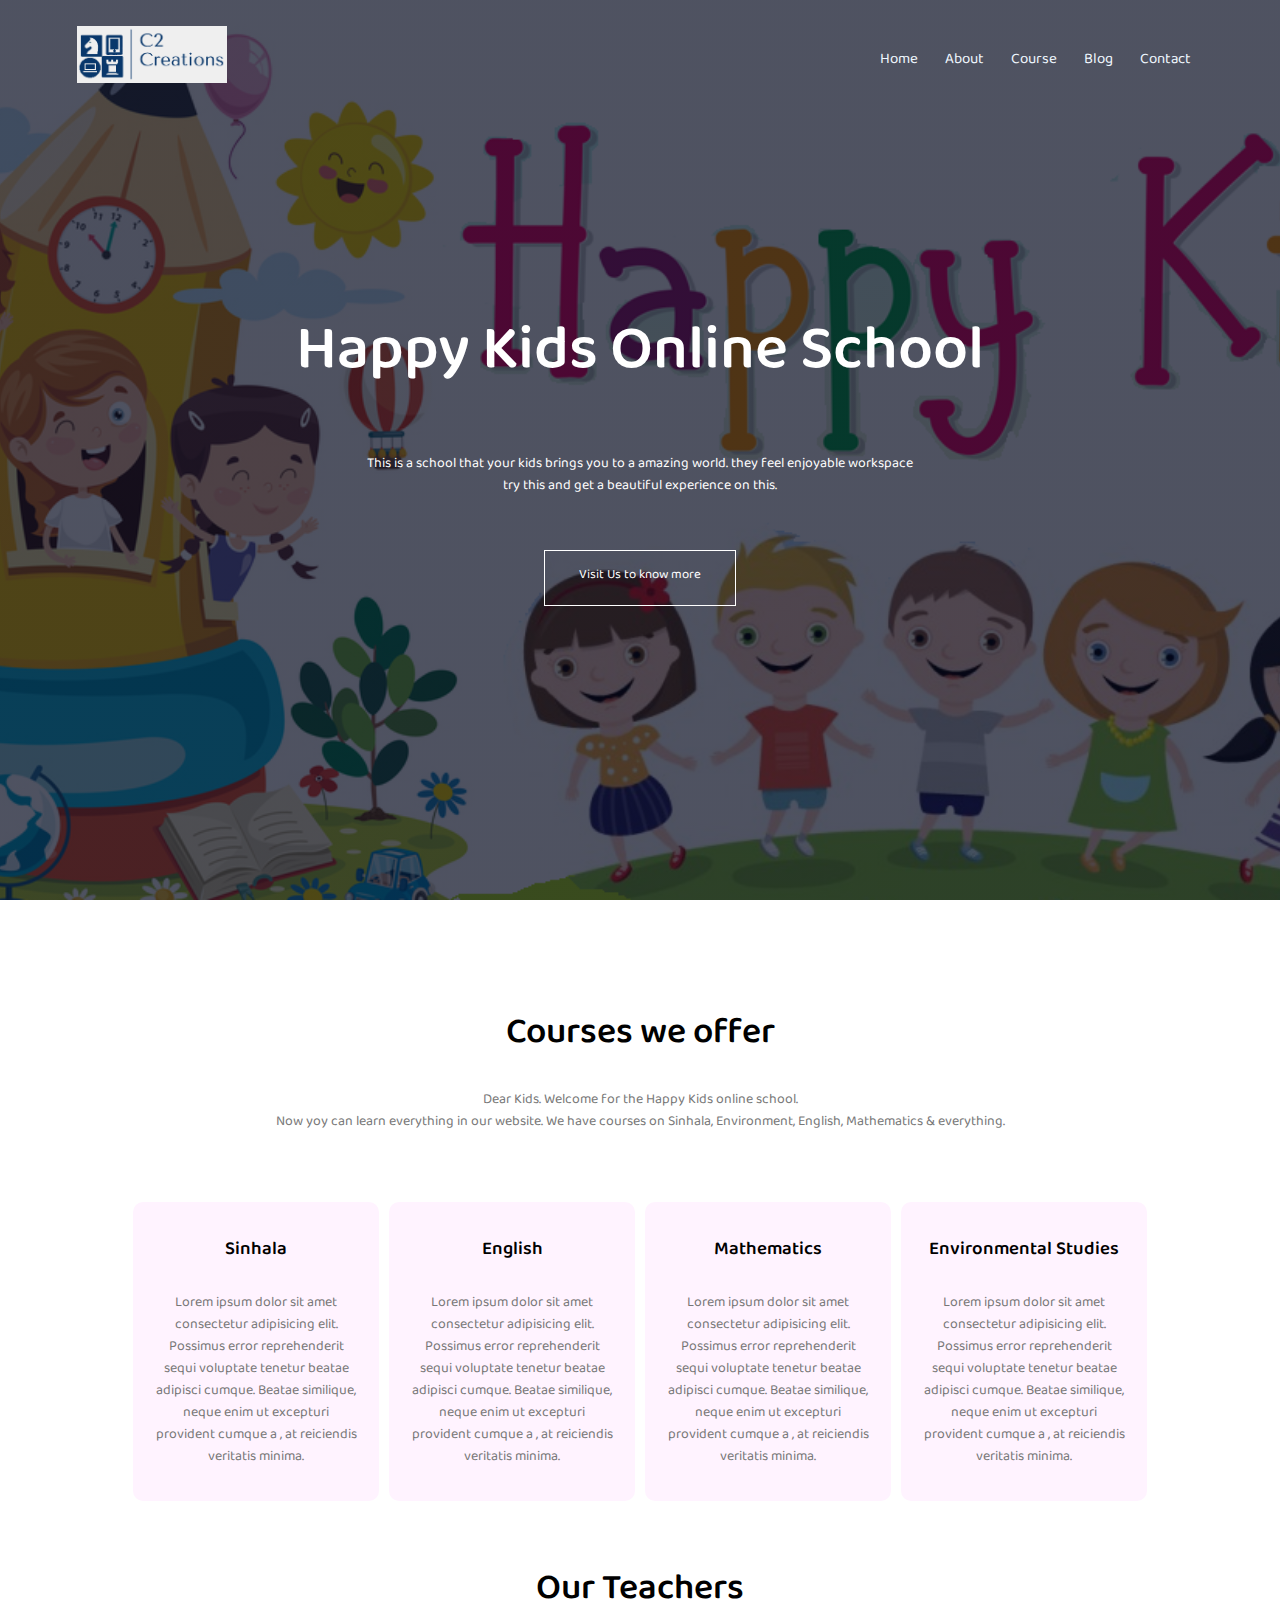
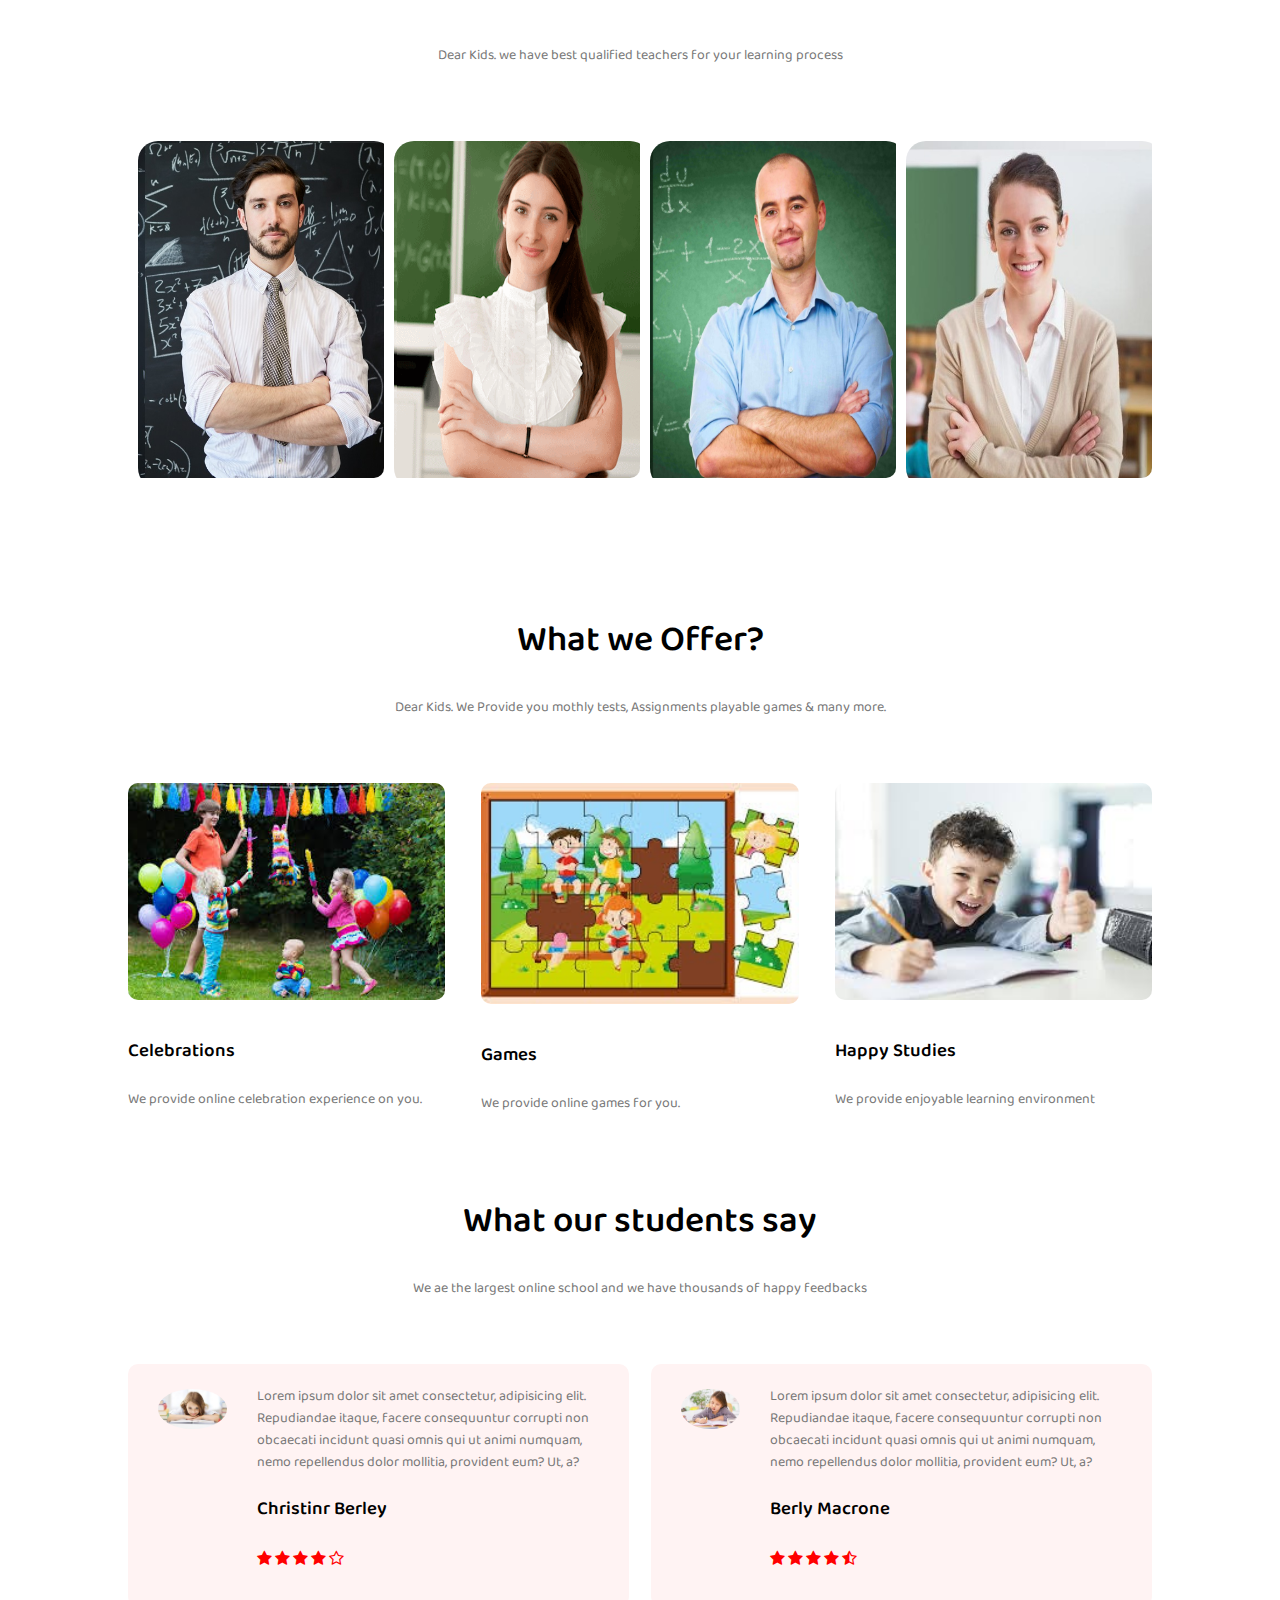
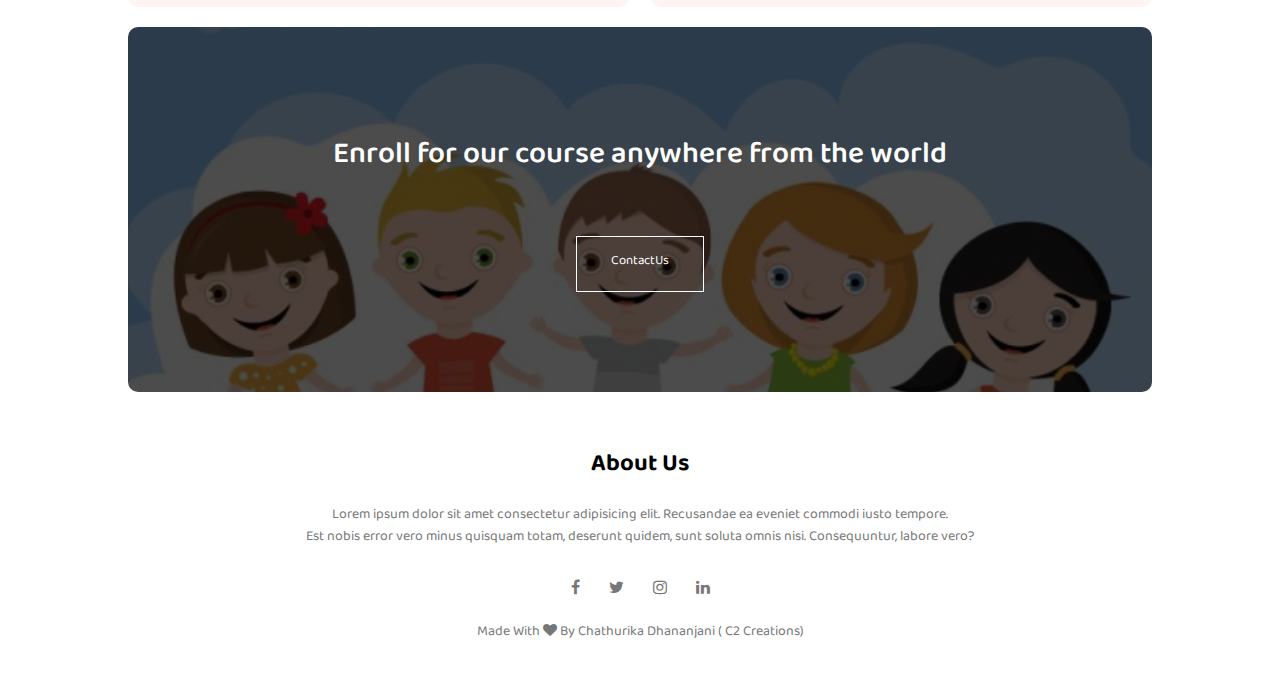
<file: Happy Kids Online School/index.html>
<!DOCTYPE html>
<html lang="en">
<head>
    <meta charset="UTF-8">
    <meta http-equiv="X-UA-Compatible" content="IE=edge">
    <meta name="viewport" content="width=device-width, initial-scale=1.0">
    <link rel="stylesheet" href="style.css">
    <link rel="stylesheet" href="style2.css">
    <link rel="stylesheet" href="style3.css">
    <link rel="preconnect" href="https://fonts.gstatic.com">
    <link href="https://fonts.googleapis.com/css2?family=Baloo+Tammudu+2:wght@400;500;700;800&display=swap" rel="stylesheet">
    <link rel="stylesheet" href="https://maxcdn.bootstrapcdn.com/font-awesome/4.6.1/css/font-awesome.min.css">
    <title>E-learning</title>
</head>
<body>

    <section class="header">
        <nav>
            <a href="index.html"><img src="img/logo.png" ></a>
            <div class="nav-links" id="navLinks">
                <i class="fa fa-times" onclick="hideMenu()"></i>
                <ul>
                    <li><a href="index.html">Home</a></li>
                    <li><a href="about.html">About</a></li>
                    <li><a href="course.html">Course</a></li>
                    <li><a href="blog.html">Blog</a></li>
                    <li><a href="contact.html">Contact</a></li>
                </ul>
            </div><!--nav-links-->
            <i class="fa fa-bars" onclick="showMenu()"></i><!--nav-links-->
        </nav>

        <div class="text-box">
            <h1>Happy Kids Online School</h1>
            <p>This is a school that your kids brings you to a amazing world. they feel enjoyable workspace <br> try this and get a beautiful experience on this.</p>
            <a href="#" class="new-button">Visit Us to know more</a>

        </div><!--text-box-->

    </section><!--header section-->

    <!--couese section-->
    <section class="course">
        <h1>Courses we offer</h1>
        <p>Dear Kids. Welcome for the Happy Kids online school. <br> Now yoy can learn everything in our website. We have courses on Sinhala, Environment, English, Mathematics & everything.</p>
        <div class="row">
            <div class="course-col">
                <h3>Sinhala</h3>
                <p>Lorem ipsum dolor sit amet consectetur adipisicing elit. Possimus error 
                    reprehenderit sequi voluptate tenetur beatae adipisci
                     cumque. Beatae similique, neque enim ut excepturi provident cumque a
                     , at reiciendis veritatis minima.</p>
            </div>
            <div class="course-col">
                <h3>English</h3>
                <p>Lorem ipsum dolor sit amet consectetur adipisicing elit. Possimus error 
                    reprehenderit sequi voluptate tenetur beatae adipisci
                     cumque. Beatae similique, neque enim ut excepturi provident cumque a
                     , at reiciendis veritatis minima.</p>
            </div>
            <div class="course-col">
                <h3>Mathematics</h3>
                <p>Lorem ipsum dolor sit amet consectetur adipisicing elit. Possimus error 
                    reprehenderit sequi voluptate tenetur beatae adipisci
                     cumque. Beatae similique, neque enim ut excepturi provident cumque a
                     , at reiciendis veritatis minima.</p>
            </div>
            <div class="course-col">
                <h3>Environmental Studies</h3>
                <p>Lorem ipsum dolor sit amet consectetur adipisicing elit. Possimus error 
                    reprehenderit sequi voluptate tenetur beatae adipisci
                     cumque. Beatae similique, neque enim ut excepturi provident cumque a
                     , at reiciendis veritatis minima.</p>
            </div>

        </div><!--row-->

    </section><!--course-->





    <!--Teachers-->
    <section class="teachers">
        <h1>Our Teachers</h1>
        <p>Dear Kids. we have best qualified teachers for your learning process</p>

        <div class="row">

            <div class="teach-col">
                <img src="img/1.jpg">
                <div class="layer">
                    <h3>
                        Mr.John
                    </h3>
                </div>


            </div>
            <div class="teach-col">
                <img src="img/4.png">
                <div class="layer">
                    <h3>
                        Miss.Florida
                    </h3>
                </div>


            </div>
            
            <div class="teach-col">
                <img src="img/3.jpg">
                <div class="layer">
                    <h3>
                        Mr.Shadem
                    </h3>
                </div>


            </div>
            <div class="teach-col">
                <img src="img/2.jpg">
                <div class="layer">
                    <h3>
                        Miss.Anne
                    </h3>
                </div>


            </div>
            
        </div><!--row-->

    </section><!--Teachers-->




    <!--facilities-->
    <section class="facilities">
        <h1>What we Offer?</h1>
        <p>Dear Kids. We Provide you mothly tests, Assignments playable games & many more.</p>


        <div class="row">
            <div class="faci-col">
                <img src="img/celebration.jpeg" >
                <h3>Celebrations</h3>
                <p>We provide online celebration experience on you. </p>

            </div>
            <div class="faci-col">
                <img src="img/game.jpeg" >
                <h3>Games</h3>
                <p>We provide online games for you. </p>

            </div>
            <div class="faci-col">
                <img src="img/happy_studies.jpeg" >
                <h3>Happy Studies</h3>
                <p>We provide enjoyable learning environment </p>


            </div>
        </div><!--row-->

    </section><!--facilities-->




    <!--testimonials-->
    <section class="testimonials">
        <h1>What our students say</h1>
        <p>We ae the largest online school and we have thousands of happy feedbacks</p>

        <div class="row">
            <div class="testi-col">
                <img src="img/u1.jpeg">
                <div>
                    <p>Lorem ipsum dolor sit amet consectetur, adipisicing elit. Repudiandae itaque, facere consequuntur corrupti non obcaecati incidunt quasi omnis qui ut animi numquam, nemo repellendus dolor mollitia, provident eum? Ut, a?</p>
                    <h3>Christinr Berley</h3>
                    <i class="fa fa-star"></i>
                    <i class="fa fa-star"></i>
                    <i class="fa fa-star"></i>
                    <i class="fa fa-star"></i>
                    <i class="fa fa-star-o"></i>
                </div>
            </div>
        
            <div class="testi-col">
                <img src="img/u3.jpeg">
                <div>
                    <p>Lorem ipsum dolor sit amet consectetur, adipisicing elit. Repudiandae itaque, facere consequuntur corrupti non obcaecati incidunt quasi omnis qui ut animi numquam, nemo repellendus dolor mollitia, provident eum? Ut, a?</p>
                    <h3>Berly Macrone</h3>
                    <i class="fa fa-star"></i>
                    <i class="fa fa-star"></i>
                    <i class="fa fa-star"></i>
                    <i class="fa fa-star"></i>
                    <i class="fa fa-star-half-o"></i>
                </div>
            </div>
        </div>

    </section><!--testimonials-->




    <!--Call to action-->
    <section class="cta">
        <h1>Enroll for our course anywhere from the world</h1>
        <a href="contact.html" class="new-button">ContactUs</a>

    </section>

    <!--Footer-->
    <section class="footer">
        <h2>About Us</h2>
        <p>Lorem ipsum dolor sit amet consectetur adipisicing elit. Recusandae ea eveniet commodi iusto tempore. <br> Est nobis error vero minus quisquam totam, deserunt quidem, sunt soluta omnis nisi. Consequuntur, labore vero?</p>

        <div class="icon">
            <i class="fa fa-facebook"></i>
            <i class="fa fa-twitter"></i>
            <i class="fa fa-instagram"></i>
            <i class="fa fa-linkedin"></i>
        
        </div>
        <p>Made With <i class="fa fa-heart"></i> By Chathurika Dhananjani ( C2 Creations)</p>
    </section>




    






<!--js for menu-->
<script>
    var navLinks =document.getElementById("navLinks");

    function showMenu(){
        navLinks.style.right="0";
    }
    function hideMenu(){
        navLinks.style.right="-200px";
    }
</script>
</body>




</html>
</file>
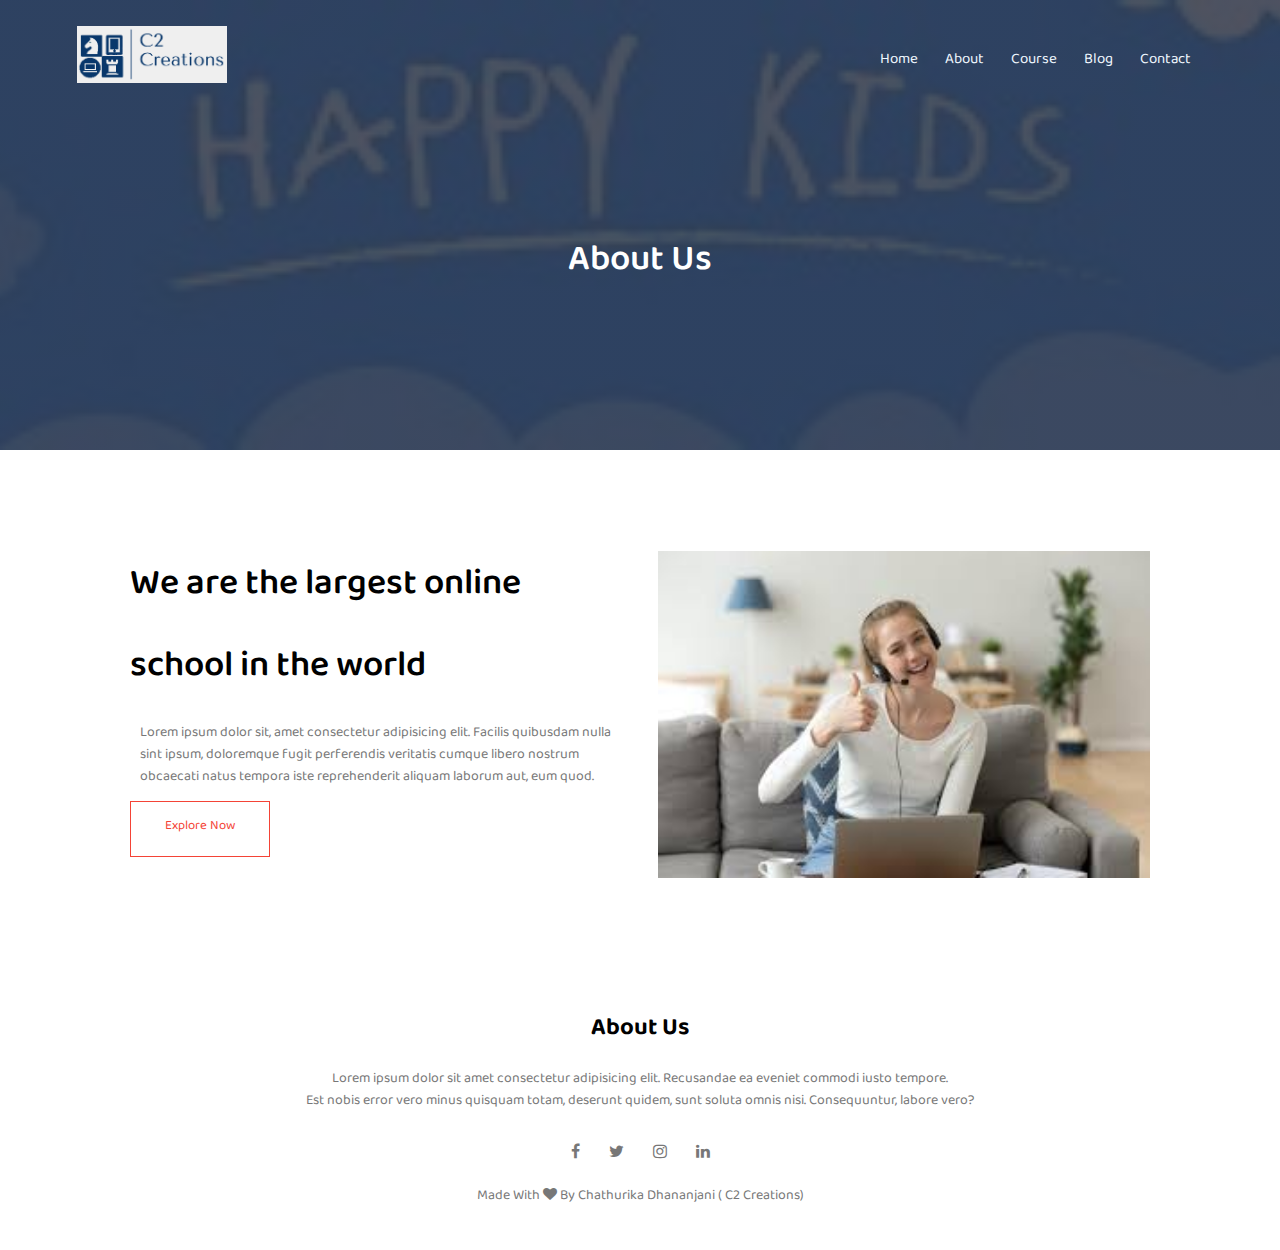
<file: Happy Kids Online School/about.html>
<!DOCTYPE html>
<html lang="en">
<head>
    <meta charset="UTF-8">
    <meta http-equiv="X-UA-Compatible" content="IE=edge">
    <meta name="viewport" content="width=device-width, initial-scale=1.0">
    <link rel="stylesheet" href="style.css">
    <link rel="stylesheet" href="style2.css">
    <link rel="preconnect" href="https://fonts.gstatic.com">
    <link href="https://fonts.googleapis.com/css2?family=Baloo+Tammudu+2:wght@400;500;700;800&display=swap" rel="stylesheet">
    <link rel="stylesheet" href="https://maxcdn.bootstrapcdn.com/font-awesome/4.6.1/css/font-awesome.min.css">
    <title>E-learning</title>
</head>
<body>

    <section class="sub-header">
        <nav>
            <a href="index.html"><img src="img/logo.png" ></a>
            <div class="nav-links" id="navLinks">
                <i class="fa fa-times" onclick="hideMenu()"></i>
                <ul>
                    <li><a href="index.html">Home</a></li>
                    <li><a href="about.html">About</a></li>
                    <li><a href="course.html">Course</a></li>
                    <li><a href="blog.html">Blog</a></li>
                    <li><a href="contact.html">Contact</a></li>
                </ul>
            </div><!--nav-links-->
            <i class="fa fa-bars" onclick="showMenu()"></i><!--nav-links-->
        </nav>

        <h1>About Us</h1>

    </section><!--sub-header section-->

    <section class="about_us">
        <div class="row">
            <div class="about-col">
                <h1>We are the largest online school in the world</h1>
                <p>Lorem ipsum dolor sit, amet consectetur adipisicing elit. Facilis quibusdam nulla sint ipsum, doloremque fugit perferendis veritatis cumque libero nostrum obcaecati natus tempora iste reprehenderit aliquam laborum aut, eum quod.</p>
                <a href="#" class="new-button red-btn">Explore Now</a>

            </div>
            <div class="about-col">
                <img src="img/about.jpeg" alt="">
            </div>
        </div><!--row-->

    </section><!--about us-->






    
  
    <!--Footer-->
    <section class="footer">
        <h2>About Us</h2>
        <p>Lorem ipsum dolor sit amet consectetur adipisicing elit. Recusandae ea eveniet commodi iusto tempore. <br> Est nobis error vero minus quisquam totam, deserunt quidem, sunt soluta omnis nisi. Consequuntur, labore vero?</p>

        <div class="icon">
            <i class="fa fa-facebook"></i>
            <i class="fa fa-twitter"></i>
            <i class="fa fa-instagram"></i>
            <i class="fa fa-linkedin"></i>
        
        </div>
        <p>Made With <i class="fa fa-heart"></i> By Chathurika Dhananjani ( C2 Creations)</p>
    </section>




    






<!--js for menu-->
<script>
    var navLinks =document.getElementById("navLinks");

    function showMenu(){
        navLinks.style.right="0";
    }
    function hideMenu(){
        navLinks.style.right="-200px";
    }
</script>
</body>




</html>
</file>
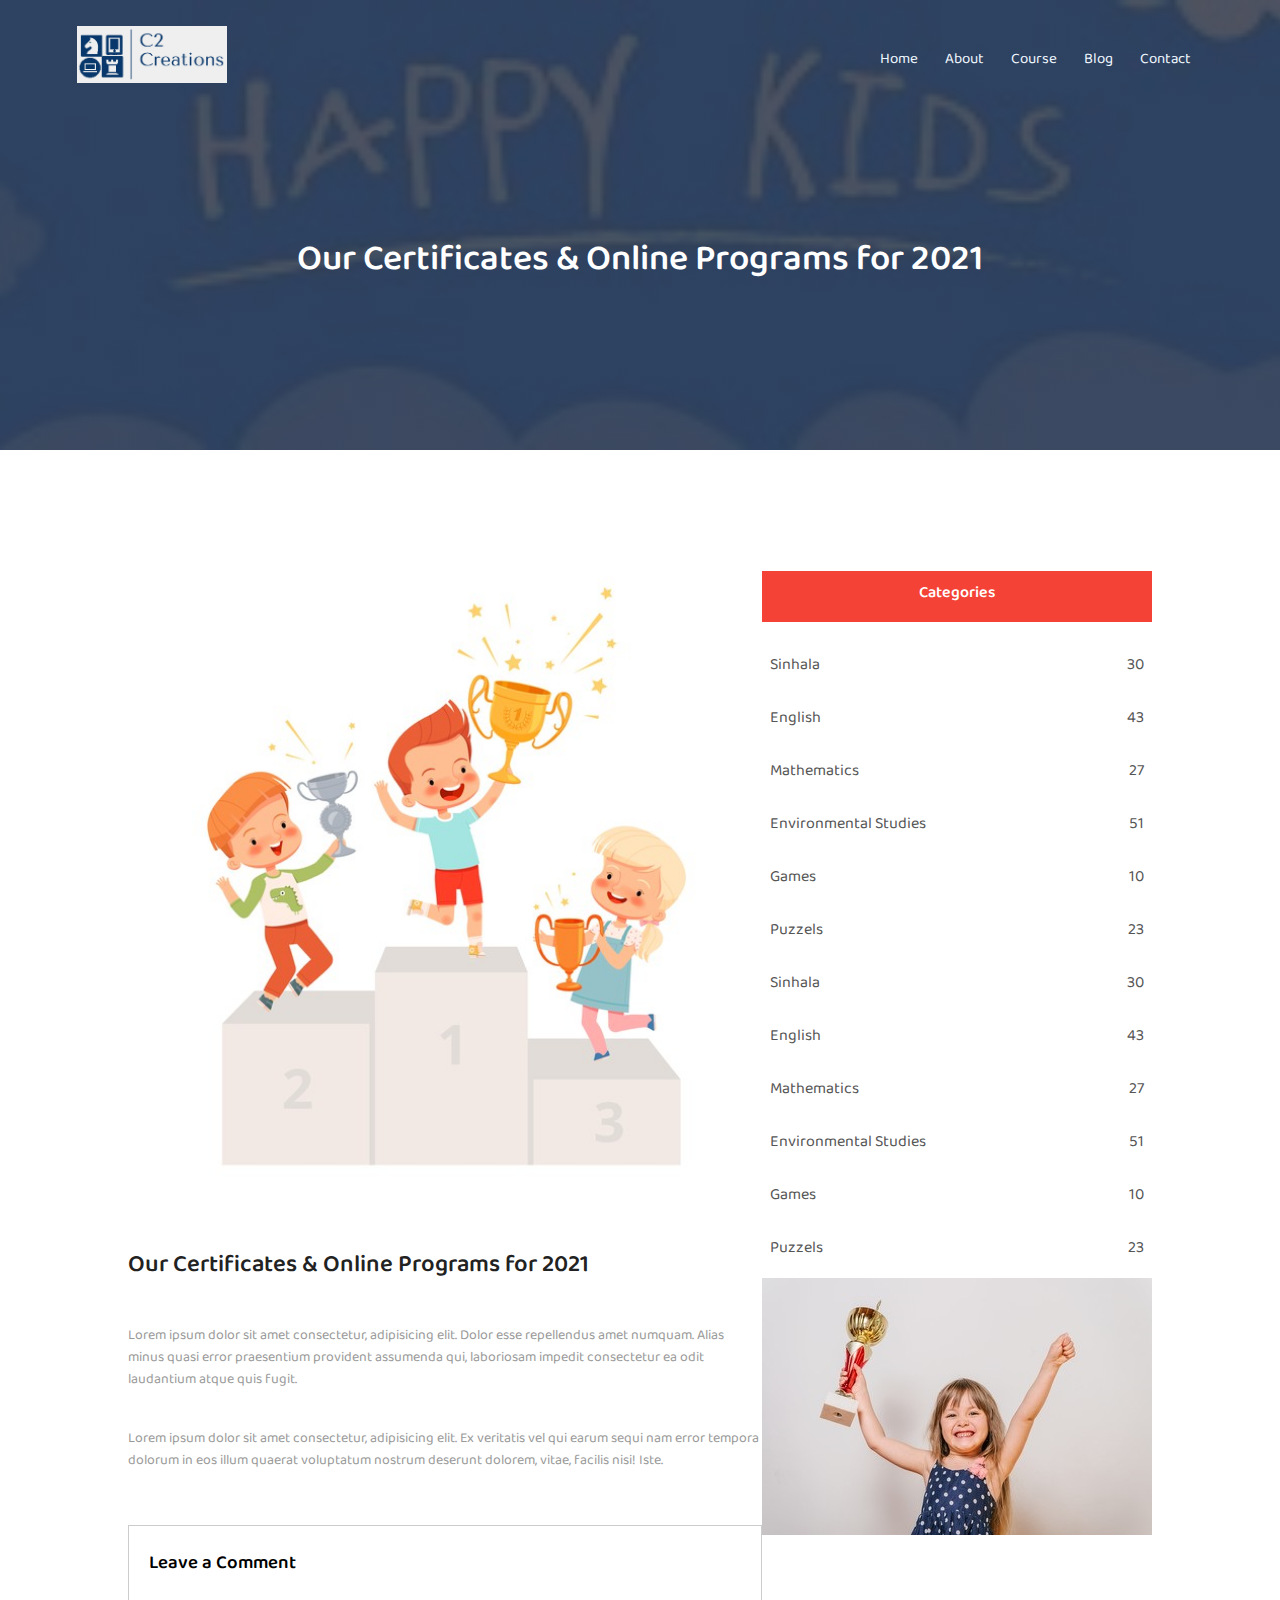
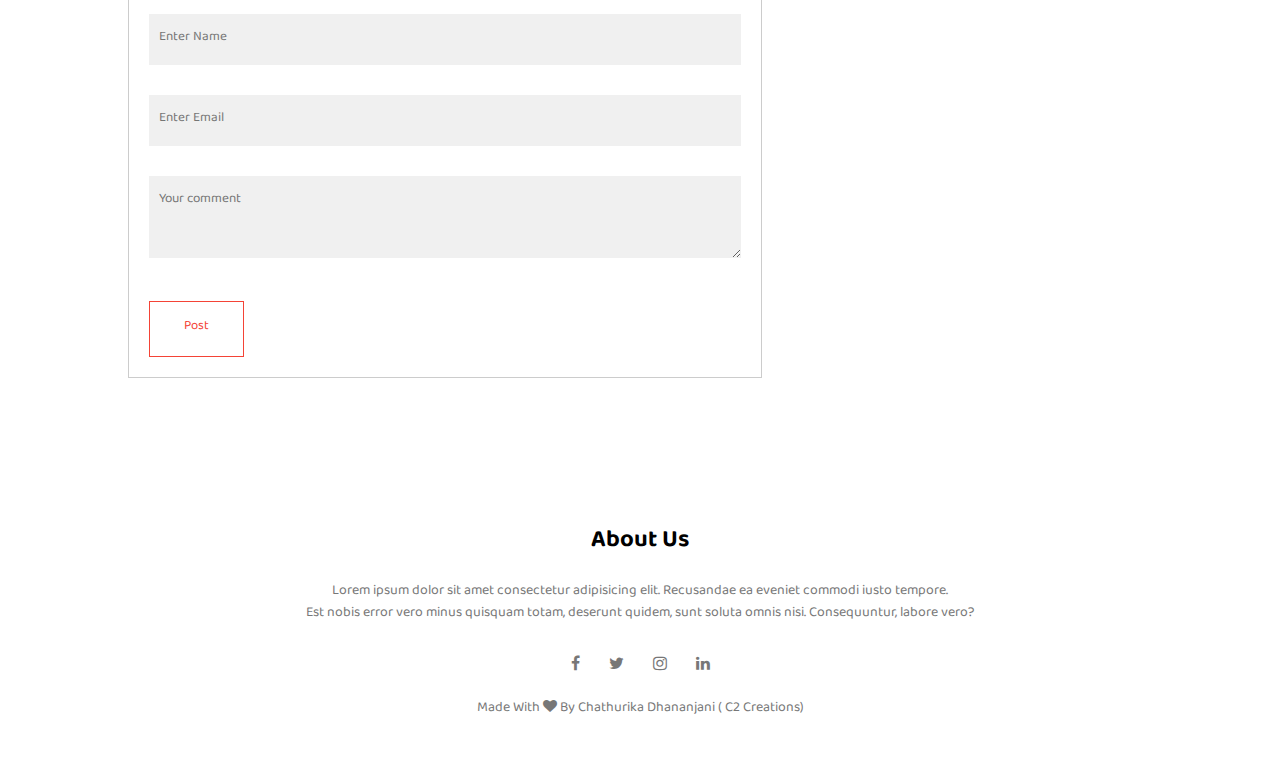
<file: Happy Kids Online School/blog.html>
<!DOCTYPE html>
<html lang="en">
<head>
    <meta charset="UTF-8">
    <meta http-equiv="X-UA-Compatible" content="IE=edge">
    <meta name="viewport" content="width=device-width, initial-scale=1.0">
    <link rel="stylesheet" href="style.css">
    <link rel="stylesheet" href="style2.css">
    <link rel="stylesheet" href="style3.css">
    <link rel="preconnect" href="https://fonts.gstatic.com">
    <link href="https://fonts.googleapis.com/css2?family=Baloo+Tammudu+2:wght@400;500;700;800&display=swap" rel="stylesheet">
    <link rel="stylesheet" href="https://maxcdn.bootstrapcdn.com/font-awesome/4.6.1/css/font-awesome.min.css">
    <title>E-learning</title>
</head>
<body>

    <section class="sub-header">
        <nav>
            <a href="index.html"><img src="img/logo.png" ></a>
            <div class="nav-links" id="navLinks">
                <i class="fa fa-times" onclick="hideMenu()"></i>
                <ul>
                    <li><a href="index.html">Home</a></li>
                    <li><a href="about.html">About</a></li>
                    <li><a href="course.html">Course</a></li>
                    <li><a href="blog.html">Blog</a></li>
                    <li><a href="contact.html">Contact</a></li>
                </ul>
            </div><!--nav-links-->
            <i class="fa fa-bars" onclick="showMenu()"></i><!--nav-links-->
        </nav>

        <h1>Our Certificates & Online Programs for 2021</h1>

    </section><!--sub-header section-->

    

    <!--blog-->
    <section class="blog-content">
        <div class="row">
            <div class="blog-left">
                <img src="img/awarding-children-cute-boys-girl-stand-pedestal-with-cups-rejoice-victory-kids-won-competition-cartoon-flat-isolated-white-background_321061-353.jpg">

                <h2>Our Certificates & Online Programs for 2021</h2>
                <p>Lorem ipsum dolor sit amet consectetur, adipisicing elit. Dolor esse repellendus amet numquam. Alias minus quasi error praesentium provident assumenda qui, laboriosam impedit consectetur ea odit laudantium atque quis fugit.</p>
                <br><p>Lorem ipsum dolor sit amet consectetur, adipisicing elit. Ex veritatis vel qui earum sequi nam error tempora dolorum in eos illum quaerat voluptatum nostrum deserunt dolorem, vitae, facilis nisi! Iste.</p>

                <div class="comment-box">

                    <h3>Leave a Comment</h3>
        
                    <form class="comment-form">
                        <input type="text" placeholder="Enter Name">
                        <input type="email" placeholder="Enter Email">
                        <textarea rows="2" placeholder="Your comment"></textarea>
                        <button type="submit" class="new-button red-btn">Post</button>
                    </form>
        
        
        
                </div><!--comment-box-->

            </div><!--blog-left-->
            <div class="blog-right">
                <h3>Categories</h3>
                <div>
                    <span>Sinhala</span>
                    <span>30</span>
                </div>
                <div>
                    <span>English</span>
                    <span>43</span>
                </div>
                <div>
                    <span>Mathematics</span>
                    <span>27</span>
                </div>
                <div>
                    <span>Environmental Studies</span>
                    <span>51</span>
                </div>
                <div>
                    <span>Games</span>
                    <span>10</span>
                </div>
                <div>
                    <span>Puzzels</span>
                    <span>23</span>
                </div>
                <div>
                    <span>Sinhala</span>
                    <span>30</span>
                </div>
                <div>
                    <span>English</span>
                    <span>43</span>
                </div>
                <div>
                    <span>Mathematics</span>
                    <span>27</span>
                </div>
                <div>
                    <span>Environmental Studies</span>
                    <span>51</span>
                </div>
                <div>
                    <span>Games</span>
                    <span>10</span>
                </div>
                <div>
                    <span>Puzzels</span>
                    <span>23</span>
                </div>

                
                <img src="img/little-girl-cup-winner-won-260nw-444040423.jpg" alt="">
                

            </div><!--blog-riht-->

           

        </div><!--row-->
        

    </section><!--blog-content-->





    
  
    <!--Footer-->
    <section class="footer">
        <h2>About Us</h2>
        <p>Lorem ipsum dolor sit amet consectetur adipisicing elit. Recusandae ea eveniet commodi iusto tempore. <br> Est nobis error vero minus quisquam totam, deserunt quidem, sunt soluta omnis nisi. Consequuntur, labore vero?</p>

        <div class="icon">
            <i class="fa fa-facebook"></i>
            <i class="fa fa-twitter"></i>
            <i class="fa fa-instagram"></i>
            <i class="fa fa-linkedin"></i>
        
        </div>
        <p>Made With <i class="fa fa-heart"></i> By Chathurika Dhananjani ( C2 Creations)</p>
    </section>




    






<!--js for menu-->
<script>
    var navLinks =document.getElementById("navLinks");

    function showMenu(){
        navLinks.style.right="0";
    }
    function hideMenu(){
        navLinks.style.right="-200px";
    }
</script>
</body>




</html>
</file>
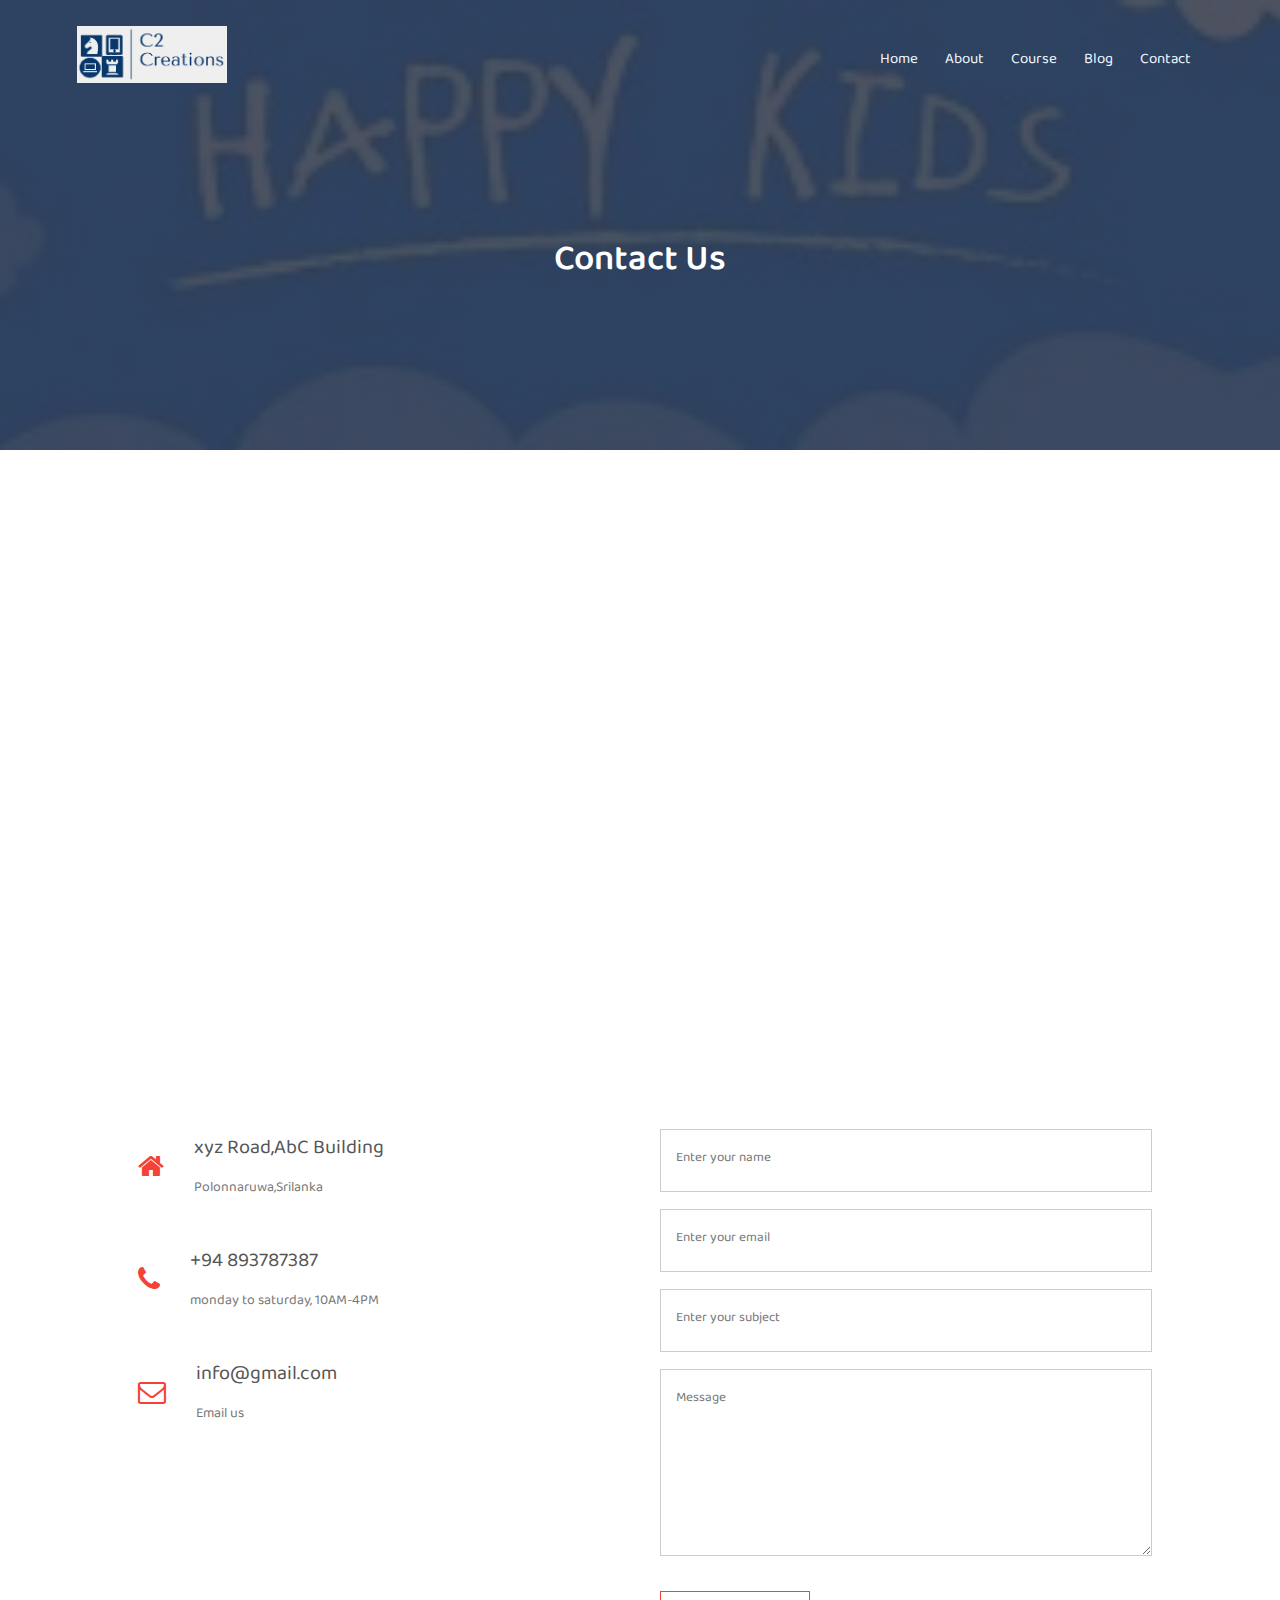
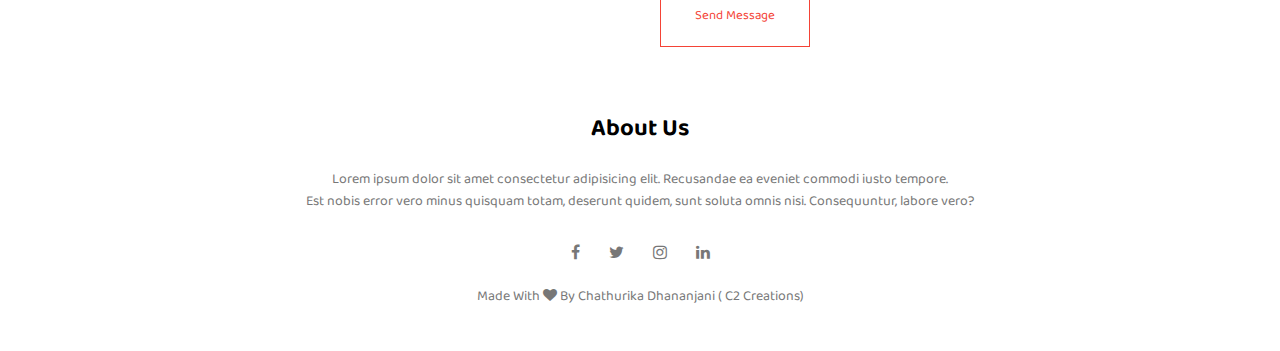
<file: Happy Kids Online School/contact.html>
<!DOCTYPE html>
<html lang="en">
<head>
    <meta charset="UTF-8">
    <meta http-equiv="X-UA-Compatible" content="IE=edge">
    <meta name="viewport" content="width=device-width, initial-scale=1.0">
    <link rel="stylesheet" href="style.css">
    <link rel="stylesheet" href="style2.css">
    <link rel="stylesheet" href="style3.css">
    <link rel="stylesheet" href="style4.css">
    <link rel="preconnect" href="https://fonts.gstatic.com">
    <link href="https://fonts.googleapis.com/css2?family=Baloo+Tammudu+2:wght@400;500;700;800&display=swap" rel="stylesheet">
    <link rel="stylesheet" href="https://maxcdn.bootstrapcdn.com/font-awesome/4.6.1/css/font-awesome.min.css">
    <title>E-learning</title>
</head>
<body>

    <section class="sub-header">
        <nav>
            <a href="index.html"><img src="img/logo.png" ></a>
            <div class="nav-links" id="navLinks">
                <i class="fa fa-times" onclick="hideMenu()"></i>
                <ul>
                    <li><a href="index.html">Home</a></li>
                    <li><a href="about.html">About</a></li>
                    <li><a href="course.html">Course</a></li>
                    <li><a href="blog.html">Blog</a></li>
                    <li><a href="contact.html">Contact</a></li>
                </ul>
            </div><!--nav-links-->
            <i class="fa fa-bars" onclick="showMenu()"></i><!--nav-links-->
        </nav>

        <h1>Contact Us</h1>

    </section><!--sub-header section-->

    <section class="location">
        <iframe src="https://www.google.com/maps/embed?pb=!1m18!1m12!1m3!1d3382.6492013008174!2d81.14325131427036!3d7.667339510937096!2m3!1f0!2f0!3f0!3m2!1i1024!2i768!4f13.1!3m3!1m2!1s0x3ae4b52a8acf9e69%3A0xc7e81a9d6ba43c2a!2sKekuluwela%20post%20office!5e1!3m2!1sen!2slk!4v1623433713111!5m2!1sen!2slk" width="600" height="450" style="border:0;" allowfullscreen="" loading="lazy"></iframe>


    </section><!--location-->
    <section class="contact-us">
        <div class="row">
            <div class="contacat-col">
                <div>
                    <i class="fa fa-home"></i>
                    <span>
                        <h5>xyz Road,AbC Building</h5>
                        <p>Polonnaruwa,Srilanka</p>
                    </span>
                </div>
                <div>
                    <i class="fa fa-phone"></i>
                    <span>
                        <h5>+94 893787387</h5>
                        <p>monday to saturday, 10AM-4PM</p>
                    </span>
                </div>
                <div>
                    <i class="fa fa-envelope-o"></i>
                    <span>
                        <h5>info@gmail.com</h5>
                        <p>Email us</p>
                    </span>
                </div>

            </div>


            <div class="contacat-col">
                
                <form action="form-handler.php" method="POST">
                    <input type="text" name="name" placeholder="Enter your name" required>
                    <input type="email" name="email" placeholder="Enter your email" required>
                    <input type="text" name="subject" placeholder="Enter your subject" required>
                    <textarea rows="5" name="message" placeholder="Message" required></textarea>
                    <button type="submit"  class="new-button red-btn">Send Message</button>

                </form>
            </div>

        </div><!--row-->

    </section><!--Contactus-->






    
  
    <!--Footer-->
    <section class="footer">
        <h2>About Us</h2>
        <p>Lorem ipsum dolor sit amet consectetur adipisicing elit. Recusandae ea eveniet commodi iusto tempore. <br> Est nobis error vero minus quisquam totam, deserunt quidem, sunt soluta omnis nisi. Consequuntur, labore vero?</p>

        <div class="icon">
            <i class="fa fa-facebook"></i>
            <i class="fa fa-twitter"></i>
            <i class="fa fa-instagram"></i>
            <i class="fa fa-linkedin"></i>
        
        </div>
        <p>Made With <i class="fa fa-heart"></i> By Chathurika Dhananjani ( C2 Creations)</p>
    </section>




    






<!--js for menu-->
<script>
    var navLinks =document.getElementById("navLinks");

    function showMenu(){
        navLinks.style.right="0";
    }
    function hideMenu(){
        navLinks.style.right="-200px";
    }
</script>
</body>




</html>
</file>
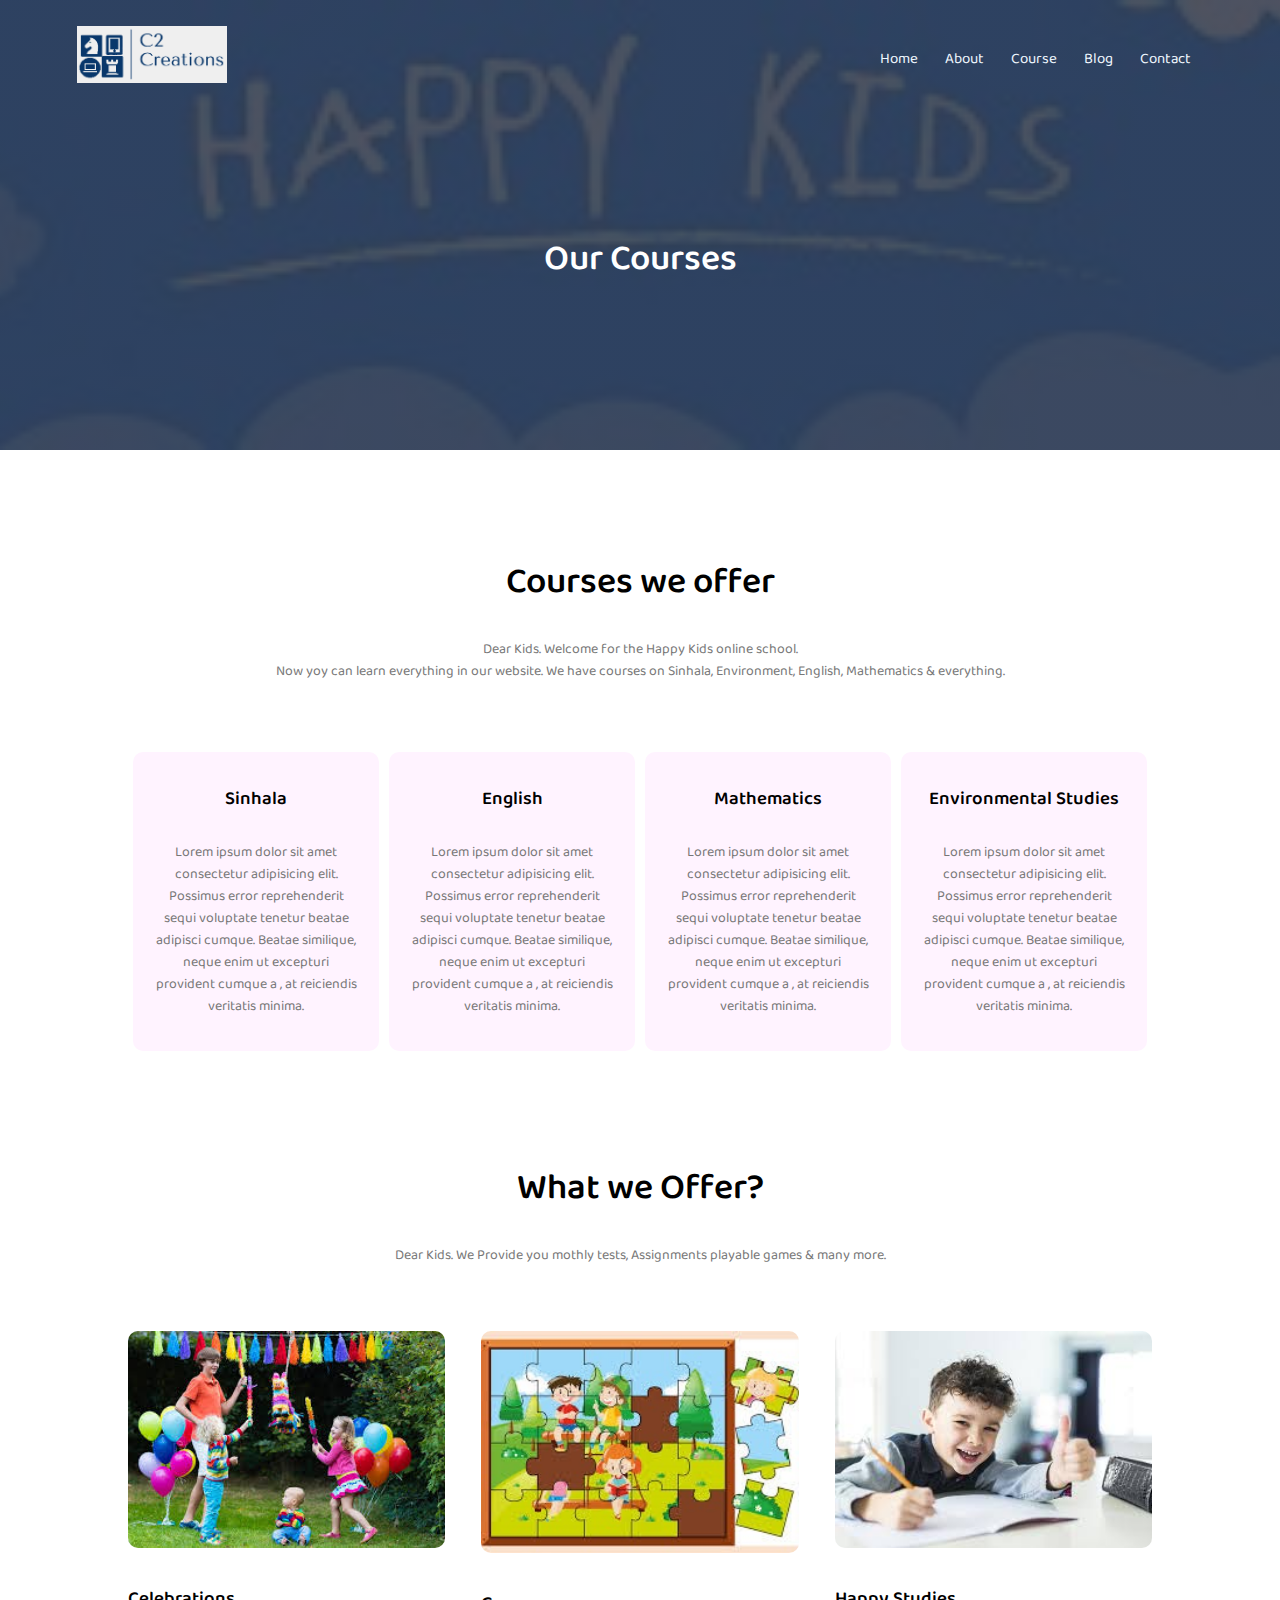
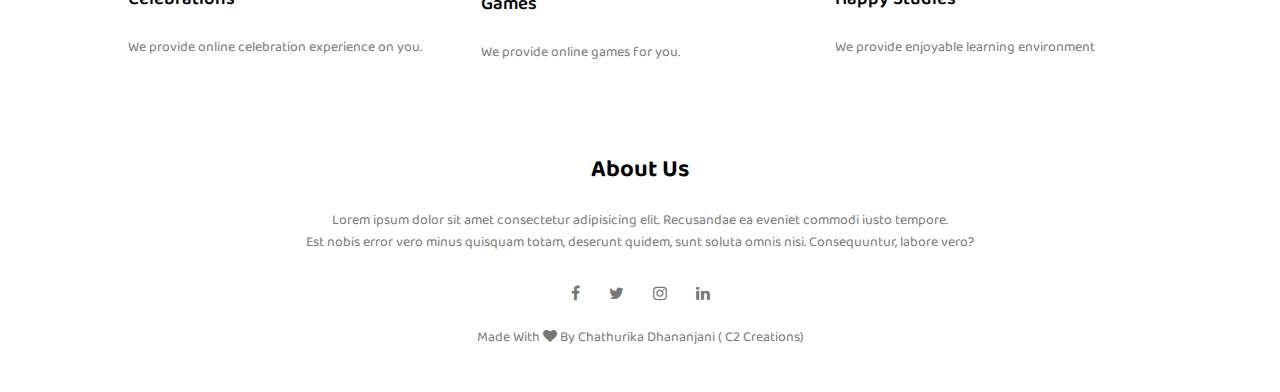
<file: Happy Kids Online School/course.html>
<!DOCTYPE html>
<html lang="en">
<head>
    <meta charset="UTF-8">
    <meta http-equiv="X-UA-Compatible" content="IE=edge">
    <meta name="viewport" content="width=device-width, initial-scale=1.0">
    <link rel="stylesheet" href="style.css">
    <link rel="stylesheet" href="style2.css">
    <link rel="stylesheet" href="style3.css">
    <link rel="preconnect" href="https://fonts.gstatic.com">
    <link href="https://fonts.googleapis.com/css2?family=Baloo+Tammudu+2:wght@400;500;700;800&display=swap" rel="stylesheet">
    <link rel="stylesheet" href="https://maxcdn.bootstrapcdn.com/font-awesome/4.6.1/css/font-awesome.min.css">
    <title>E-learning</title>
</head>
<body>

    <section class="sub-header">
        <nav>
            <a href="index.html"><img src="img/logo.png" ></a>
            <div class="nav-links" id="navLinks">
                <i class="fa fa-times" onclick="hideMenu()"></i>
                <ul>
                    <li><a href="index.html">Home</a></li>
                    <li><a href="about.html">About</a></li>
                    <li><a href="course.html">Course</a></li>
                    <li><a href="blog.html">Blog</a></li>
                    <li><a href="contact.html">Contact</a></li>
                </ul>
            </div><!--nav-links-->
            <i class="fa fa-bars" onclick="showMenu()"></i><!--nav-links-->
        </nav>

        <h1>Our Courses</h1>

    </section><!--sub-header section-->

    

    
    <!--couese section-->
    <section class="course">
        <h1>Courses we offer</h1>
        <p>Dear Kids. Welcome for the Happy Kids online school. <br> Now yoy can learn everything in our website. We have courses on Sinhala, Environment, English, Mathematics & everything.</p>
        <div class="row">
            <div class="course-col">
                <h3>Sinhala</h3>
                <p>Lorem ipsum dolor sit amet consectetur adipisicing elit. Possimus error 
                    reprehenderit sequi voluptate tenetur beatae adipisci
                     cumque. Beatae similique, neque enim ut excepturi provident cumque a
                     , at reiciendis veritatis minima.</p>
            </div>
            <div class="course-col">
                <h3>English</h3>
                <p>Lorem ipsum dolor sit amet consectetur adipisicing elit. Possimus error 
                    reprehenderit sequi voluptate tenetur beatae adipisci
                     cumque. Beatae similique, neque enim ut excepturi provident cumque a
                     , at reiciendis veritatis minima.</p>
            </div>
            <div class="course-col">
                <h3>Mathematics</h3>
                <p>Lorem ipsum dolor sit amet consectetur adipisicing elit. Possimus error 
                    reprehenderit sequi voluptate tenetur beatae adipisci
                     cumque. Beatae similique, neque enim ut excepturi provident cumque a
                     , at reiciendis veritatis minima.</p>
            </div>
            <div class="course-col">
                <h3>Environmental Studies</h3>
                <p>Lorem ipsum dolor sit amet consectetur adipisicing elit. Possimus error 
                    reprehenderit sequi voluptate tenetur beatae adipisci
                     cumque. Beatae similique, neque enim ut excepturi provident cumque a
                     , at reiciendis veritatis minima.</p>
            </div>

        </div><!--row-->

    </section><!--course-->

    
    <!--facilities-->
    <section class="facilities">
        <h1>What we Offer?</h1>
        <p>Dear Kids. We Provide you mothly tests, Assignments playable games & many more.</p>


        <div class="row">
            <div class="faci-col">
                <img src="img/celebration.jpeg" >
                <h3>Celebrations</h3>
                <p>We provide online celebration experience on you. </p>

            </div>
            <div class="faci-col">
                <img src="img/game.jpeg" >
                <h3>Games</h3>
                <p>We provide online games for you. </p>

            </div>
            <div class="faci-col">
                <img src="img/happy_studies.jpeg" >
                <h3>Happy Studies</h3>
                <p>We provide enjoyable learning environment </p>


            </div>
        </div><!--row-->

    </section><!--facilities-->








    
  
    <!--Footer-->
    <section class="footer">
        <h2>About Us</h2>
        <p>Lorem ipsum dolor sit amet consectetur adipisicing elit. Recusandae ea eveniet commodi iusto tempore. <br> Est nobis error vero minus quisquam totam, deserunt quidem, sunt soluta omnis nisi. Consequuntur, labore vero?</p>

        <div class="icon">
            <i class="fa fa-facebook"></i>
            <i class="fa fa-twitter"></i>
            <i class="fa fa-instagram"></i>
            <i class="fa fa-linkedin"></i>
        
        </div>
        <p>Made With <i class="fa fa-heart"></i> By Chathurika Dhananjani ( C2 Creations)</p>
    </section>




    






<!--js for menu-->
<script>
    var navLinks =document.getElementById("navLinks");

    function showMenu(){
        navLinks.style.right="0";
    }
    function hideMenu(){
        navLinks.style.right="-200px";
    }
</script>
</body>




</html>
</file>
<file: Happy Kids Online School/style.css>
*{
    margin: 0;
    padding: 0;
    font-family: 'Baloo Tammudu 2', cursive;
}
.header{
    min-height: 100vh;
    width: 100%;
    background-image: linear-gradient(rgba(4,9,30,0.7),rgba(4,9,30,0.7)),url(img/banner.png);
    background-position: center;
    background-size: cover;
    position: relative;
}
nav{
    display: flex;
    padding: 2% 6%;
    justify-content: space-between;
    align-items: center;
}
nav img{
    width: 150px;

}
.nav-links{
    flex: 1;
    text-align: right;

}
.nav-links ul li{
    list-style: none;
    display: inline-block;
    padding: 8px 12px;
    position: relative;

}
.nav-links ul li a{
    color: aliceblue;
    text-decoration: none;
    font-size: 15px;


}
.nav-links ul li::after{
    content: '';
    width: 0%;
    height: 2px;
    background: #f4433f;;
    display: block;
    margin: auto;


}

.nav-links ul li:hover::after{
    width: 100%;
    transition: 0.5s;
}
.text-box{
    width: 90%;
    color: #fff;
    position: absolute;
    top: 50%;
    left: 50%;
    transform: translate(-50%,-50%);
    text-align: center;
}
.text-box h1{
    font-size: 62px;

}
.text-box p{
    margin: 10px 0 40px;
    font-size: 14px;
    color: white;
}
.new-button{
    display: inline-block;
    text-decoration: none;
    color: white;
    border: 1px solid #fff;
    padding: 12px 34px;
    font-size: 13px;
    background: transparent;
    position: relative;
    cursor: pointer;
}
.new-button:hover{
    border: 1px solid #fff;
    background: #f4433f;
    transition: 1s;

}

nav .fa{
    display: none;
}



@media(max-width: 700px){
    .text-box h1{
        font-size: 30px;
    
    }
    .nav-links ul li{
        display: block;
        font-size: 15px;
    }
    .nav-links{
        position: fixed;
        background: #f4433f;
        height: 100vh;
        width: 200px;
        top:0;
        right: -200px;
        text-align: left;
        z-index: 2;
        transition: 1s;
    }
    nav .fa{
        display: block;
        color: #fff;
        margin: 10px;
        font-size: 22px;
        cursor: pointer;
    }
    .nav-links ul{
        padding: 30px;
    }

}






/*course*/
.course{
    width: 80%;
    margin: auto;
    text-align: center;
    padding-top: 100px;
}
h1{
    font-size: 36px;
    font-weight: 600;
}
p{
    color: #777;
    font-size: 14px;
    font-weight: 300;
    line-height: 22px;
    padding: 10px;
}

.row{
    margin-top: 5%;
    display: flex;
    justify-content: space-between;

}
.course-col{
    flex-basis: 31%;
    background: #fff3ff;
    border-radius: 10px;
    margin: 5px;
    padding: 20px 12px;
    box-sizing: border-box;
    transition: 0.5s;

}
h3{
    text-align: center;
    font-weight: 600;
    margin: 10px 0;

}
.course-col:hover{
    box-shadow: 0 0 20px 0px rgba(0, 0, 0, 0.2);
}

@media(max-width: 700px){
    .row{
        flex-direction: column;
    }
}


  

/*teachers*/
.teachers{
    width: 80%;
    margin: auto;
    text-align: center;
    padding-top: 50px;

}
.teach-col{
    flex-basis: 32%;
    border-radius: 10px;
    margin-bottom: 30px;
    position: relative;
    overflow: hidden;
}
.teach-col img{
    width: 100%;
    margin: 10px;
    border-radius: 20px;
    height: 100%;
    display: block;

}

.layer{
    background: transparent;
    height: 100%;
    width: 100%;
    position: absolute;
    top: 0;
    left: 0;
    transition: 0.5s;
    
}
.layer:hover{
    background: rgba(226, 0, 0, 0.7);
}
.layer h3{
    width: 100%;
    font-weight: 800;
    color: white;
    font-size: 26px;
    bottom: 0;
    left: 50%;
    transform: translateX(-50%);
    position: absolute;
    opacity: 0;
    transition: 0.5s;
}
.layer:hover h3{
    bottom: 49%;
    opacity: 1;


}





/*facilities*/

.facilities{
    width: 80%;
    margin: auto;
    text-align: center;
    padding-top: 100px;

}
.faci-col{
    flex-basis: 31%;
    border-radius: 10px;
    margin-bottom: 5%;
    text-align: left;
}
.faci-col img{
    width: 100%;
    border-radius: 10px;
}
.faci-col p{
    padding: 0;
}
.faci-col h3{
    margin-top: 16px;
    margin-bottom: 15px;
    text-align: left;
}







/*testimonials*/
.testimonials{
    width: 80%;
    margin: auto;
    padding-top: 20px;
    text-align: center;
}
.testi-col{
    flex-basis: 44%;
    border-radius: 10px;
    margin-bottom: 5%;
    text-align: left;
    background: #fff3f3;
    padding: 25px ;
    cursor: pointer;
    display: flex;
    margin: 0;

}
.testi-col img{
    height: 40px;
    margin-left: 5px;
    margin-right: 30px;
    border-radius: 50%;

}
.testi-col p{
    padding: 0;
}
.testi-col h3{
    margin-top: 15px;
    text-align: left;
}
.testi-col .fa{
    color: red;
}

@media(max-width:700px){
    .testi-col img{
        
        margin-left: 0px;
        margin-right: 15px;
        
    
    }
}




.cta{
    margin: 20px auto;
    width: 80%;
    background-image: linear-gradient(rgba(0,0,0,0.7),rgba(0,0,0,0.7)),url(img/happy-kids-illustration_23-2147531838.jpg);
    background-position: center;
    background-size: cover;
    border-radius: 10px;
    text-align: center;
    padding: 100px 0;
}
.cta h1{
    color: white;
    margin-bottom: 40px;
    padding: 0;
    font-size: 30px;
}

@media(max-width:700px){
    .cta h1{
        font-size: 24px;

    }
}



.footer{
    width: 100%;
    text-align: center;
    padding: 30px 0;
}
.footer h4{
    margin-bottom: 25px;
    margin-top: 20px;
    font-weight: 600;
}

.icon .fa{
    color: #777;
    margin: 0 13px;
    cursor: pointer;
    padding: 18px 0;

}
</file>
<file: Happy Kids Online School/style2.css>
/* ------------aboutus page--------- */

.sub-header{


    height: 50vh;
    width: 100%;
    background-image: linear-gradient(rgba(4,9,30,0.7),rgba(4,9,30,0.7)),url(img/banner2.jpg);
    background-size: cover;
    background-position: center;
    text-align: center;
    color: #fff;

}
.sub-header h1{
    margin-top: 100px;
}

.about_us{
    width: 80%;
    margin: auto;
    padding-top: 20px;
    padding-bottom: 50px;

}
.about-col{
    flex-basis: 48%;
    padding: 30px 2px;

}
.about-col img{
    width: 100%;
}
.about-col h1{
    padding-top: 0;

}
.about-col p{
    padding: 15 0 25;
}
.red-btn{
    border: 1px solid #f44336;
    background: transparent;
    color: #f44336;
    
}
.red-btn:hover{
    color: white;
    border: 1px solid #fff;
}
</file>
<file: Happy Kids Online School/style3.css>
/* blog-page */
.blog-content{
    width: 80%;
    margin: auto;
    padding: 60px 0;
}
.blog-left{
    flex-basis: 65%;
}
.blog-left img{
    width: 100%;

}
.blog-left h2{
    color: #222;
    font-weight: 600;
    margin: 30px 0;

}
.blog-left p{
    color: #999;
    padding: 0;

}
.blog-right{
    flex-basis: 32%;
}
.blog-right h3{
    background: #f44336;
    color: #fff;
    padding: 7px 0;
    font-size: 16px;
    margin-bottom: 20px;

}
.blog-right div{
    display: flex;
    align-items: center;
    justify-content: space-between;
    color: #555;
    padding: 8px;
    box-sizing: border-box;

}
.comment-box{
    border: 1px solid #ccc;
    margin: 50px 0;
    padding: 10px 20px;

}
.comment-box h3{
    text-align: left;
}
.comment-form input, .comment-form textarea{
    width: 100%;
    padding: 10px;
    margin: 15px 0;
    box-sizing: border-box;
    border: none;
    outline: none;
    background: #f0f0f0;


}
.comment-form button{
    margin: 10px 0;
    

}


@media(max-width:700px){
    .sub-header h1{
        font-size: 24px;

    }
}
</file>
<file: Happy Kids Online School/style4.css>
.location{
    width: 80%;
    margin: auto;
    padding: 80px 0;
}
.location iframe{
    width: 100%;
}
.contact-us{
    width: 80%;
    margin: auto;
}
.contacat-col{
    flex-basis: 48%;
    margin-bottom: 30px;
}
.contacat-col div{
    display: flex;
    align-items: center;
    margin-bottom: 40px;

}
.contacat-col div .fa{
    font-size: 28px;
    color: #f44336;
    margin: 10px;
    margin-right: 30px;

}
.contacat-col div p{
    padding: 0;

}
.contacat-col div h5{
    font-size: 20px;
    margin-bottom: 5px;
    color: #555;
    font-weight: 400;
}
.contacat-col input, .contacat-col textarea{
    width: 100%;
    padding: 15px;
    margin-bottom: 17px;
    outline: none;
    border: 1px solid #ccc;
    box-sizing: border-box;

}
</file>
